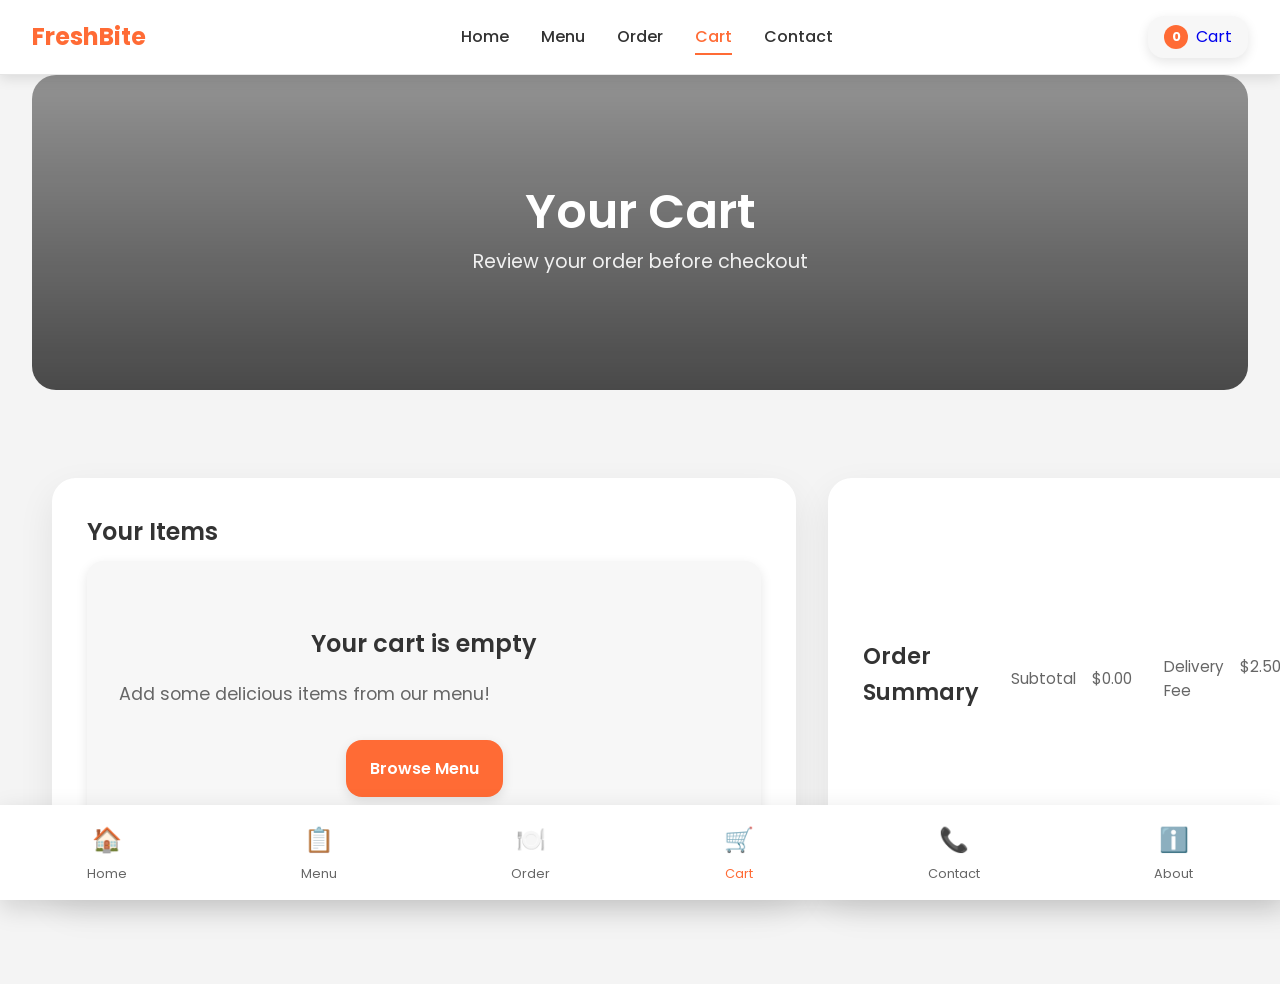
<file: cart.html>
<!DOCTYPE html>
<html lang="en">
<head>
  <meta charset="UTF-8">
  <meta name="viewport" content="width=device-width, initial-scale=1.0">
  <title>FreshBite | Your Cart</title>
  <link rel="preconnect" href="https://fonts.googleapis.com">
  <link rel="preconnect" href="https://fonts.gstatic.com" crossorigin>
  <link href="https://fonts.googleapis.com/css2?family=Poppins:wght@400;500;600;700&display=swap" rel="stylesheet">
  <link rel="stylesheet" href="style.css">
  <style>
    .cart-hero {
      position: relative;
      min-height: 35vh;
      border-radius: 24px;
      overflow: hidden;
      display: flex;
      align-items: center;
      justify-content: center;
      padding: 2rem;
      background: linear-gradient(180deg, rgba(0, 0, 0, 0.4) 0%, rgba(0, 0, 0, 0.7) 100%), url('https://images.unsplash.com/photo-1556909114-f6e7ad7d3136?auto=format&fit=crop&w=1400&q=80') center/cover no-repeat;
      color: white;
      margin-bottom: 3rem;
      text-align: center;
    }

    .cart-hero h1 {
      font-size: clamp(2rem, 5vw, 3rem);
      margin-bottom: 0.5rem;
      line-height: 1.1;
    }

    .cart-hero p {
      font-size: clamp(1rem, 2vw, 1.2rem);
      max-width: 600px;
      margin: 0;
      color: rgba(255, 255, 255, 0.9);
    }

    .cart-layout {
      display: grid;
      gap: 2rem;
      margin-bottom: 3rem;
    }

    @media (min-width: 1024px) {
      .cart-layout {
        grid-template-columns: 1fr 400px;
      }
    }

    .cart-items-section, .cart-summary {
      background: white;
      border-radius: 24px;
      padding: 2.2rem;
      box-shadow: 0 14px 36px rgba(0, 0, 0, 0.08);
    }

    .cart-items {
      display: grid;
      gap: 1.5rem;
    }

    .cart-item {
      display: flex;
      gap: 1.5rem;
      align-items: center;
      padding: 1.5rem;
      border-radius: 16px;
      background: #f9f7f3;
      border: 1px solid rgba(0, 0, 0, 0.06);
      transition: all 0.3s ease;
    }

    .cart-item:hover {
      transform: translateY(-2px);
      box-shadow: 0 8px 24px rgba(0, 0, 0, 0.1);
    }

    .cart-item-image {
      width: 100px;
      height: 100px;
      border-radius: 14px;
      object-fit: cover;
      background: #fff;
      flex-shrink: 0;
    }

    .cart-item-details {
      flex-grow: 1;
    }

    .cart-item-name {
      font-size: 1.2rem;
      font-weight: 700;
      color: var(--text-dark);
      margin-bottom: 0.5rem;
    }

    .cart-item-price {
      font-size: 1rem;
      color: var(--primary);
      font-weight: 600;
      margin-bottom: 1rem;
    }

    .quantity-controls {
      display: flex;
      align-items: center;
      gap: 1rem;
    }

    .quantity-btn {
      width: 40px;
      height: 40px;
      border-radius: 12px;
      border: 2px solid var(--primary);
      background: white;
      color: var(--primary);
      font-size: 1.2rem;
      font-weight: 600;
      cursor: pointer;
      transition: all 0.3s ease;
      display: flex;
      align-items: center;
      justify-content: center;
    }

    .quantity-btn:hover {
      background: var(--primary);
      color: white;
    }

    .quantity-btn:active {
      transform: scale(0.95);
    }

    .quantity-input {
      width: 60px;
      height: 40px;
      text-align: center;
      border: 2px solid rgba(0, 0, 0, 0.1);
      border-radius: 12px;
      font-size: 1rem;
      font-weight: 600;
      color: var(--text-dark);
    }

    .remove-btn {
      padding: 0.5rem 1rem;
      background: rgba(255, 107, 53, 0.1);
      color: var(--primary);
      border: none;
      border-radius: 12px;
      font-weight: 600;
      cursor: pointer;
      transition: all 0.3s ease;
    }

    .remove-btn:hover {
      background: var(--primary);
      color: white;
    }

    .empty-cart {
      text-align: center;
      padding: 4rem 2rem;
      color: var(--muted);
    }

    .empty-cart h3 {
      font-size: 1.5rem;
      margin-bottom: 1rem;
      color: var(--text-dark);
    }

    .empty-cart p {
      font-size: 1.1rem;
      margin-bottom: 2rem;
    }

    .cart-summary h2 {
      font-size: 1.4rem;
      margin-bottom: 1.5rem;
      color: var(--text-dark);
    }

    .summary-line {
      display: flex;
      justify-content: space-between;
      margin-bottom: 1rem;
      color: var(--muted);
      font-size: 0.95rem;
    }

    .summary-line.total {
      padding-top: 1rem;
      border-top: 1px solid rgba(0, 0, 0, 0.08);
      font-weight: 700;
      font-size: 1.3rem;
      color: var(--text-dark);
    }

    .cart-actions {
      display: grid;
      gap: 1rem;
      margin-top: 2rem;
    }

    .btn-secondary {
      padding: 1rem 1.5rem;
      background: white;
      color: var(--primary);
      border: 2px solid var(--primary);
      border-radius: 16px;
      font-weight: 600;
      font-size: 1rem;
      cursor: pointer;
      transition: all 0.3s ease;
      text-decoration: none;
      display: inline-block;
      text-align: center;
    }

    .btn-secondary:hover {
      background: var(--primary);
      color: white;
      transform: translateY(-2px);
    }

    .btn-primary {
      padding: 1rem 1.5rem;
      background: var(--primary);
      color: white;
      border: none;
      border-radius: 16px;
      font-weight: 600;
      font-size: 1rem;
      cursor: pointer;
      transition: all 0.3s ease;
    }

    .btn-primary:hover {
      background: var(--primary-hover);
      transform: translateY(-2px);
      box-shadow: 0 12px 28px rgba(255, 107, 53, 0.3);
    }

    .btn-primary:active, .btn-secondary:active {
      transform: translateY(0);
    }

    .fade-in {
      opacity: 0;
      animation: fadeInUp 0.6s ease forwards;
    }

    @keyframes fadeInUp {
      from { opacity: 0; transform: translateY(20px); }
      to { opacity: 1; transform: translateY(0); }
    }

    .cart-items-section { animation-delay: 0.1s; }
    .cart-summary { animation-delay: 0.2s; }

    @media (max-width: 768px) {
      .cart-hero {
        min-height: 30vh;
        padding: 1.5rem;
      }

      .cart-layout {
        grid-template-columns: 1fr;
      }

      .cart-items-section, .cart-summary {
        padding: 1.5rem;
      }

      .cart-item {
        flex-direction: column;
        text-align: center;
        gap: 1rem;
      }

      .cart-item-image {
        width: 120px;
        height: 120px;
      }

      .quantity-controls {
        justify-content: center;
      }

      .sticky-checkout {
        position: fixed;
        bottom: 80px;
        left: 1rem;
        right: 1rem;
        background: white;
        padding: 1rem;
        border-radius: 16px;
        box-shadow: 0 8px 24px rgba(0, 0, 0, 0.15);
        z-index: 100;
      }

      .cart-actions {
        display: none;
      }
    }
  </style>
</head>
<body>
  <div class="app-container">
    <header class="app-header">
      <a href="index.html" class="brand">FreshBite</a>
      <nav class="top-nav">
        <a href="index.html">Home</a>
        <a href="Menu.html">Menu</a>
        <a href="Order.html">Order</a>
        <a href="cart.html" class="active">Cart</a>
        <a href="contact.html">Contact</a>
      </nav>
      <div class="cart-indicator">
        <span class="cart-count">0</span>
        <a href="cart.html">Cart</a>
      </div>
    </header>

    <main class="app-main">
      <section class="cart-hero fade-in">
        <div>
          <h1>Your Cart</h1>
          <p>Review your order before checkout</p>
        </div>
      </section>

      <section class="cart-layout">
        <div class="cart-items-section fade-in">
          <h2>Your Items</h2>
          <div id="cart-items" class="cart-items">
            <!-- Cart items will be populated here -->
          </div>
        </div>

        <aside class="cart-summary fade-in">
          <h2>Order Summary</h2>
          <div class="summary-line">
            <span>Subtotal</span>
            <span id="subtotal">$0.00</span>
          </div>
          <div class="summary-line">
            <span>Delivery Fee</span>
            <span>$2.50</span>
          </div>
          <div class="summary-line total">
            <span>Total</span>
            <span id="total">$2.50</span>
          </div>

          <div class="cart-actions">
            <a href="Menu.html" class="btn-secondary">Continue Shopping</a>
            <button id="checkout-btn" class="btn-primary">Proceed to Checkout</button>
          </div>
        </aside>
      </section>

      <div class="sticky-checkout" style="display: none;">
        <div class="summary-line total" style="margin: 0; padding: 0; border: none;">
          <span>Total: <strong id="mobile-total">$2.50</strong></span>
        </div>
        <button id="mobile-checkout-btn" class="btn-primary" style="width: 100%; margin-top: 1rem;">Proceed to Checkout</button>
      </div>
    </main>

    <nav class="bottom-nav">
      <a href="index.html"><span>🏠</span>Home</a>
      <a href="Menu.html"><span>📋</span>Menu</a>
      <a href="Order.html"><span>🍽️</span>Order</a>
      <a href="cart.html" class="active"><span>🛒</span>Cart</a>
      <a href="contact.html"><span>📞</span>Contact</a>
      <a href="about.html"><span>ℹ️</span>About</a>
    </nav>
  </div>

  <div id="toast" class="toast"></div>

  <script>
    // Load cart from localStorage or initialize empty
    let cart = JSON.parse(localStorage.getItem('freshbite-cart')) || {};

    function renderCart() {
      const cartItems = document.getElementById('cart-items');
      const items = Object.values(cart);

      if (items.length === 0) {
        cartItems.innerHTML = `
          <div class="empty-cart">
            <h3>Your cart is empty</h3>
            <p>Add some delicious items from our menu!</p>
            <a href="Menu.html" class="btn-primary">Browse Menu</a>
          </div>
        `;
        updateTotals();
        return;
      }

      cartItems.innerHTML = items.map(item => `
        <div class="cart-item" data-id="${item.id}">
          <img src="${item.image}" alt="${item.name}" class="cart-item-image">
          <div class="cart-item-details">
            <div class="cart-item-name">${item.name}</div>
            <div class="cart-item-price">$${item.price.toFixed(2)} each</div>
            <div class="quantity-controls">
              <button class="quantity-btn" onclick="updateQuantity('${item.id}', ${item.qty - 1})">-</button>
              <input type="number" class="quantity-input" value="${item.qty}" min="1" onchange="updateQuantity('${item.id}', this.value)">
              <button class="quantity-btn" onclick="updateQuantity('${item.id}', ${item.qty + 1})">+</button>
            </div>
          </div>
          <button class="remove-btn" onclick="removeItem('${item.id}')">Remove</button>
        </div>
      `).join('');

      updateTotals();
    }

    function updateQuantity(itemId, newQty) {
      newQty = parseInt(newQty);
      if (newQty < 1) {
        removeItem(itemId);
        return;
      }

      if (cart[itemId]) {
        cart[itemId].qty = newQty;
        saveCart();
        renderCart();
        showToast('Quantity updated');
      }
    }

    function removeItem(itemId) {
      delete cart[itemId];
      saveCart();
      renderCart();
      showToast('Item removed from cart');
    }

    function updateTotals() {
      const items = Object.values(cart);
      const subtotal = items.reduce((sum, item) => sum + (item.price * item.qty), 0);
      const total = subtotal + 2.50;

      document.getElementById('subtotal').textContent = '$' + subtotal.toFixed(2);
      document.getElementById('total').textContent = '$' + total.toFixed(2);
      document.getElementById('mobile-total').textContent = '$' + total.toFixed(2);

      // Update cart count
      const totalItems = items.reduce((sum, item) => sum + item.qty, 0);
      document.querySelectorAll('.cart-count').forEach(el => el.textContent = totalItems);

      // Show/hide sticky checkout on mobile
      const stickyCheckout = document.querySelector('.sticky-checkout');
      if (window.innerWidth <= 768 && items.length > 0) {
        stickyCheckout.style.display = 'block';
      } else {
        stickyCheckout.style.display = 'none';
      }
    }

    function saveCart() {
      localStorage.setItem('freshbite-cart', JSON.stringify(cart));
    }

    function showToast(message) {
      const toast = document.getElementById('toast');
      toast.textContent = message;
      toast.classList.add('show');
      setTimeout(() => toast.classList.remove('show'), 2000);
    }

    function checkout() {
      const items = Object.values(cart);
      if (items.length === 0) {
        showToast('Your cart is empty');
        return;
      }

      const subtotal = items.reduce((sum, item) => sum + (item.price * item.qty), 0);
      const total = (subtotal + 2.50).toFixed(2);

      let orderText = 'Hi FreshBite, I want to place an order:\n\nItems:\n';
      items.forEach(item => {
        orderText += '• ' + item.name + ' × ' + item.qty + ' = $' + (item.price * item.qty).toFixed(2) + '\n';
      });
      orderText += '\nSubtotal: $' + subtotal.toFixed(2) + '\nDelivery Fee: $2.50\nTotal: $' + total;

      window.open('https://wa.me/1234567890?text=' + encodeURIComponent(orderText), '_blank');
    }

    // Event listeners
    document.getElementById('checkout-btn').addEventListener('click', checkout);
    document.getElementById('mobile-checkout-btn').addEventListener('click', checkout);

    // Initial render
    renderCart();
    updateTotals();
  </script>
  <script src="script.js"></script>
</body>
</html>
</file>
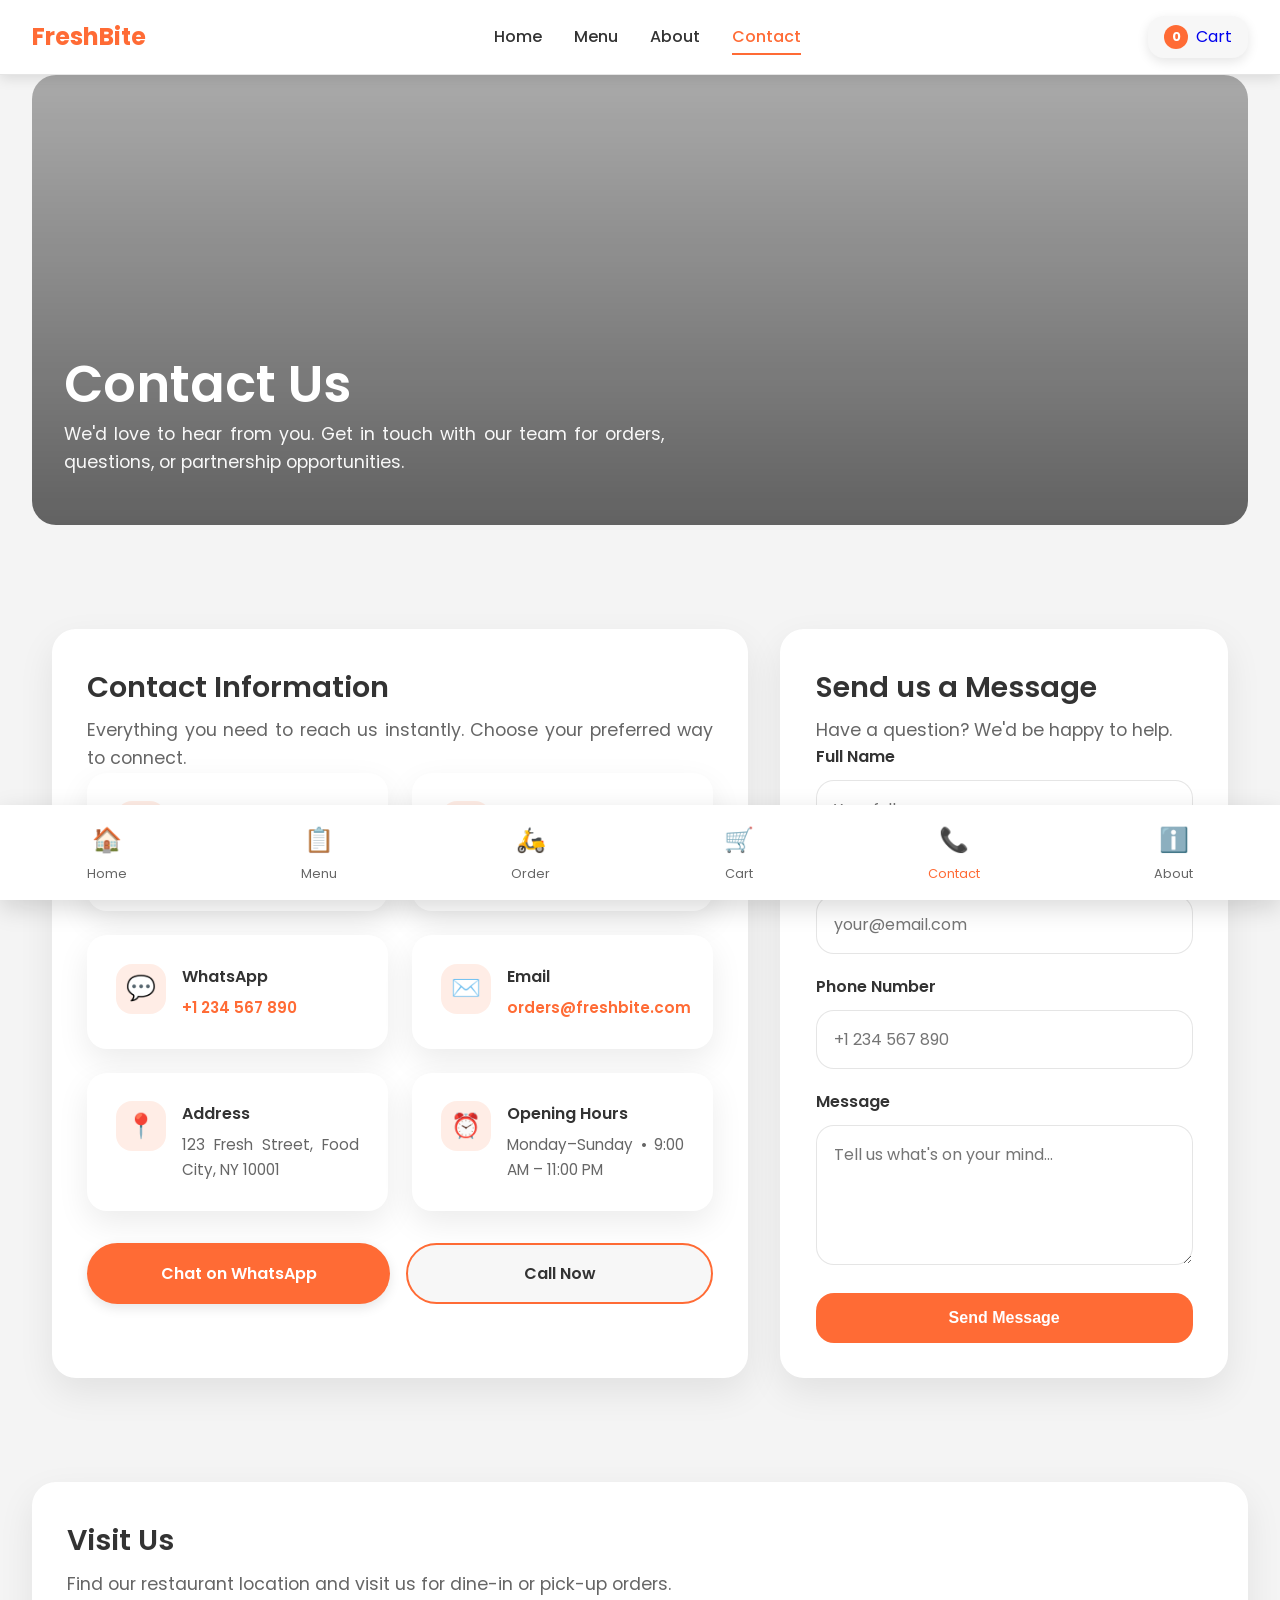
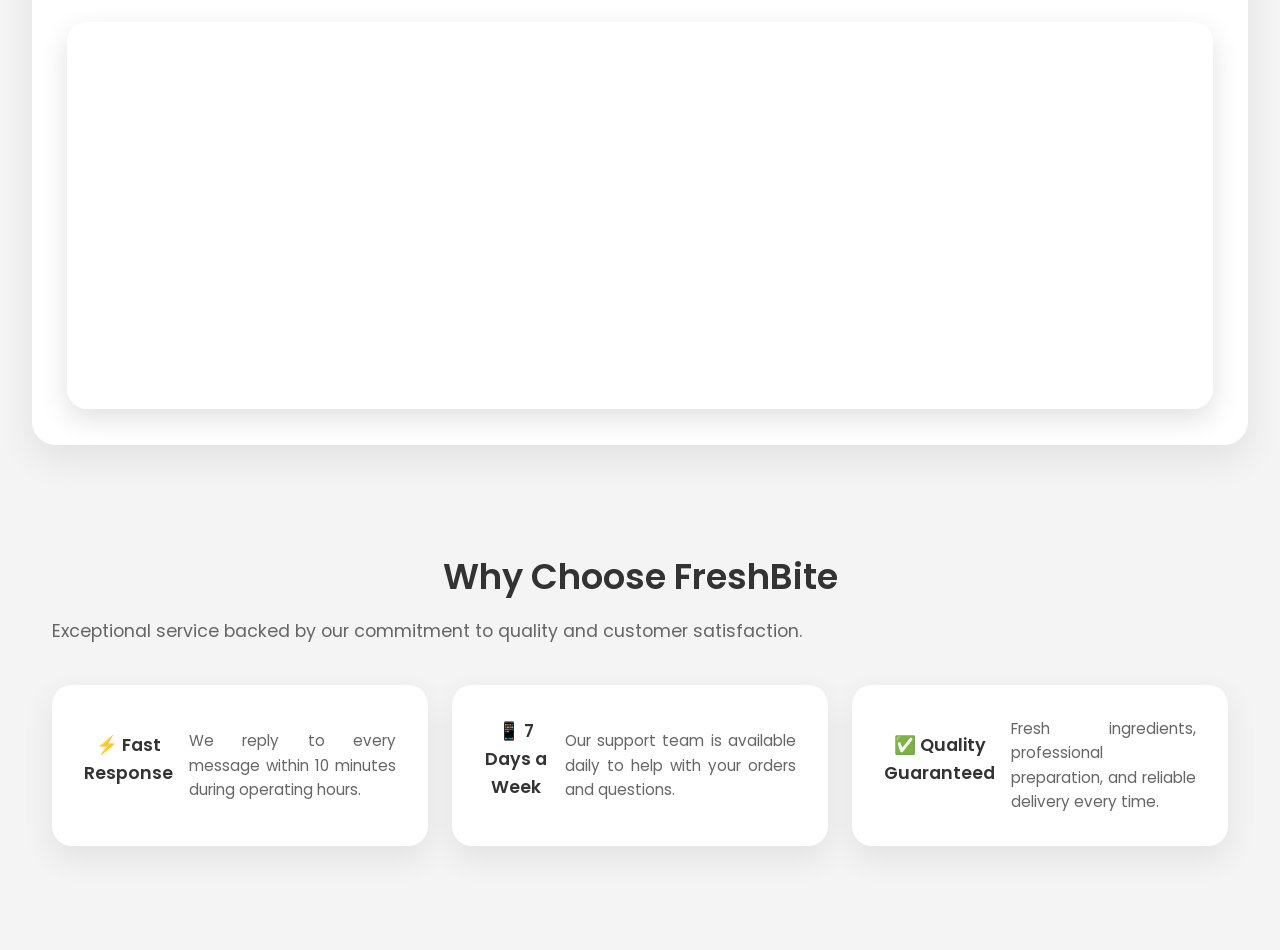
<file: contact.html>
<!DOCTYPE html>
<html lang="en">
<head>
  <meta charset="UTF-8">
  <meta name="viewport" content="width=device-width, initial-scale=1.0">
  <title>FreshBite | Contact Us</title>
  <link rel="preconnect" href="https://fonts.googleapis.com">
  <link rel="preconnect" href="https://fonts.gstatic.com" crossorigin>
  <link href="https://fonts.googleapis.com/css2?family=Poppins:wght@400;500;600;700&display=swap" rel="stylesheet">
  <link rel="stylesheet" href="style.css">
  <style>
    .page-hero {
      position: relative;
      min-height: 50vh;
      border-radius: 24px;
      overflow: hidden;
      display: flex;
      align-items: flex-end;
      padding: 3rem 2rem;
      background: linear-gradient(180deg, rgba(0, 0, 0, 0.3) 0%, rgba(0, 0, 0, 0.6) 100%), 
                  url('https://images.unsplash.com/photo-1504674900247-0877df9cc836?auto=format&fit=crop&w=1400&q=80') center/cover no-repeat;
      color: white;
      margin-bottom: 3rem;
    }

    .page-hero h1 {
      font-size: clamp(2rem, 5vw, 3.2rem);
      margin-bottom: 0.5rem;
      line-height: 1.1;
    }

    .page-hero p {
      font-size: clamp(1rem, 2vw, 1.1rem);
      max-width: 600px;
      color: rgba(255, 255, 255, 0.95);
    }

    .section-header {
      text-align: center;
      margin-bottom: 2.5rem;
    }

    .section-header h2 {
      font-size: 2.2rem;
      margin-bottom: 0.75rem;
      color: var(--text-dark);
    }

    .contact-grid {
      display: grid;
      grid-template-columns: repeat(auto-fit, minmax(260px, 1fr));
      gap: 1.5rem;
      margin-bottom: 2rem;
    }

    .contact-card {
      background: white;
      border-radius: 20px;
      padding: 1.8rem;
      box-shadow: 0 12px 32px rgba(0, 0, 0, 0.08);
      display: flex;
      gap: 1rem;
      align-items: flex-start;
      transition: all 0.3s ease;
    }

    .contact-card:hover {
      transform: translateY(-8px);
      box-shadow: 0 20px 48px rgba(0, 0, 0, 0.12);
    }

    .contact-icon {
      width: 50px;
      height: 50px;
      border-radius: 16px;
      display: flex;
      align-items: center;
      justify-content: center;
      background: rgba(255, 107, 53, 0.12);
      font-size: 1.5rem;
      flex-shrink: 0;
    }

    .contact-card h3 {
      font-size: 1rem;
      margin-bottom: 0.4rem;
      color: var(--text-dark);
    }

    .contact-card p {
      color: var(--muted);
      font-size: 0.95rem;
      margin: 0;
    }

    .contact-card a {
      color: var(--primary);
      text-decoration: none;
      font-weight: 600;
      transition: color 0.3s ease;
    }

    .contact-card a:hover {
      color: var(--primary-hover);
    }

    .contact-layout {
      display: grid;
      gap: 2rem;
      margin-bottom: 3rem;
    }

    @media (min-width: 960px) {
      .contact-layout {
        grid-template-columns: 1.4fr 0.9fr;
      }
    }

    .contact-panel {
      background: white;
      border-radius: 24px;
      padding: 2.2rem;
      box-shadow: 0 14px 36px rgba(0, 0, 0, 0.08);
    }

    .panel-header h2 {
      font-size: 1.8rem;
      margin-bottom: 0.4rem;
      color: var(--text-dark);
    }

    .panel-header p {
      color: var(--muted);
      margin: 0;
    }

    .quick-buttons {
      display: flex;
      gap: 1rem;
      flex-wrap: wrap;
      margin-top: 1.8rem;
    }

    .quick-buttons a {
      flex: 1;
      min-width: 150px;
    }

    .form-group {
      margin-bottom: 1.3rem;
    }

    .form-group label {
      display: block;
      margin-bottom: 0.6rem;
      font-weight: 600;
      color: var(--text-dark);
    }

    .form-group input,
    .form-group textarea {
      width: 100%;
      padding: 1rem 1.1rem;
      border: 1.5px solid rgba(0, 0, 0, 0.1);
      border-radius: 18px;
      font-size: 1rem;
      font-family: inherit;
      transition: all 0.3s ease;
    }

    .form-group input:focus,
    .form-group textarea:focus {
      border-color: var(--primary);
      box-shadow: 0 0 0 4px rgba(255, 107, 53, 0.12);
      outline: none;
    }

    .form-group textarea {
      resize: vertical;
      min-height: 140px;
    }

    .btn-submit {
      width: 100%;
      padding: 1rem 1.5rem;
      background: var(--primary);
      color: white;
      border: none;
      border-radius: 18px;
      font-weight: 600;
      cursor: pointer;
      transition: all 0.3s ease;
      font-size: 1rem;
    }

    .btn-submit:hover {
      background: var(--primary-hover);
      transform: translateY(-2px);
      box-shadow: 0 12px 28px rgba(255, 107, 53, 0.3);
    }

    .btn-submit:active {
      transform: translateY(0);
    }

    .map-section {
      background: white;
      border-radius: 24px;
      padding: 2.2rem;
      box-shadow: 0 14px 36px rgba(0, 0, 0, 0.08);
      margin-bottom: 3rem;
    }

    .map-frame {
      border-radius: 20px;
      overflow: hidden;
      box-shadow: 0 10px 28px rgba(0, 0, 0, 0.12);
      margin-top: 1.5rem;
    }

    .map-frame iframe {
      width: 100%;
      min-height: 380px;
      border: none;
    }

    .trust-grid {
      display: grid;
      grid-template-columns: repeat(auto-fit, minmax(240px, 1fr));
      gap: 1.5rem;
    }

    .trust-card {
      background: white;
      border-radius: 20px;
      padding: 2rem;
      box-shadow: 0 12px 32px rgba(0, 0, 0, 0.08);
      text-align: center;
      transition: all 0.3s ease;
    }

    .trust-card:hover {
      transform: translateY(-6px);
      box-shadow: 0 18px 44px rgba(0, 0, 0, 0.12);
    }

    .trust-card h3 {
      font-size: 1.1rem;
      margin-bottom: 0.8rem;
      color: var(--text-dark);
    }

    .trust-card p {
      color: var(--muted);
      font-size: 0.95rem;
      line-height: 1.6;
    }

    .fade-in {
      opacity: 0;
      animation: fadeInUp 0.6s ease forwards;
    }

    @keyframes fadeInUp {
      from {
        opacity: 0;
        transform: translateY(20px);
      }
      to {
        opacity: 1;
        transform: translateY(0);
      }
    }

    .contact-grid .contact-card:nth-child(1) { animation-delay: 0.1s; }
    .contact-grid .contact-card:nth-child(2) { animation-delay: 0.2s; }
    .contact-grid .contact-card:nth-child(3) { animation-delay: 0.3s; }
    .contact-grid .contact-card:nth-child(4) { animation-delay: 0.4s; }
    .contact-grid .contact-card:nth-child(5) { animation-delay: 0.5s; }
    .contact-grid .contact-card:nth-child(6) { animation-delay: 0.6s; }

    @media (max-width: 768px) {
      .page-hero {
        min-height: 40vh;
        padding: 2rem 1.5rem;
      }

      .contact-layout {
        grid-template-columns: 1fr;
      }

      .quick-buttons {
        flex-direction: column;
      }

      .quick-buttons a {
        width: 100%;
      }

      .map-frame iframe {
        min-height: 300px;
      }

      .section-header h2 {
        font-size: 1.8rem;
      }
    }
  </style>
</head>
<body>
  <div class="app-container">
    <header class="app-header">
      <a href="index.html" class="brand">FreshBite</a>
      <nav class="top-nav">
        <a href="index.html">Home</a>
        <a href="Menu.html">Menu</a>
        <a href="about.html">About</a>
        <a href="contact.html" class="active">Contact</a>
      </nav>
      <div class="cart-indicator">
        <span class="cart-count">0</span>
        <a href="cart.html">Cart</a>
      </div>
    </header>

    <main class="app-main">
      <section class="page-hero fade-in">
        <div>
          <h1>Contact Us</h1>
          <p>We'd love to hear from you. Get in touch with our team for orders, questions, or partnership opportunities.</p>
        </div>
      </section>

      <section class="section contact-layout">
        <div class="contact-panel fade-in">
          <div class="panel-header">
            <h2>Contact Information</h2>
            <p class="subtle">Everything you need to reach us instantly. Choose your preferred way to connect.</p>
          </div>

          <div class="contact-grid">
            <article class="contact-card fade-in">
              <div class="contact-icon">🏢</div>
              <div>
                <h3>Business Name</h3>
                <p>FreshBite Restaurant & Delivery</p>
              </div>
            </article>

            <article class="contact-card fade-in">
              <div class="contact-icon">📞</div>
              <div>
                <h3>Phone</h3>
                <p><a href="tel:+1234567890">+1 234 567 890</a></p>
              </div>
            </article>

            <article class="contact-card fade-in">
              <div class="contact-icon">💬</div>
              <div>
                <h3>WhatsApp</h3>
                <p><a href="https://wa.me/1234567890" target="_blank" rel="noreferrer">+1 234 567 890</a></p>
              </div>
            </article>

            <article class="contact-card fade-in">
              <div class="contact-icon">✉️</div>
              <div>
                <h3>Email</h3>
                <p><a href="mailto:orders@freshbite.com">orders@freshbite.com</a></p>
              </div>
            </article>

            <article class="contact-card fade-in">
              <div class="contact-icon">📍</div>
              <div>
                <h3>Address</h3>
                <p>123 Fresh Street, Food City, NY 10001</p>
              </div>
            </article>

            <article class="contact-card fade-in">
              <div class="contact-icon">⏰</div>
              <div>
                <h3>Opening Hours</h3>
                <p>Monday–Sunday • 9:00 AM – 11:00 PM</p>
              </div>
            </article>
          </div>

          <div class="quick-buttons">
            <a href="https://wa.me/1234567890?text=Hi%20FreshBite%2C%20I%20would%20like%20to%20place%20an%20order" target="_blank" rel="noreferrer" class="btn-primary">Chat on WhatsApp</a>
            <a href="tel:+1234567890" class="btn-secondary">Call Now</a>
          </div>
        </div>

        <div class="contact-panel fade-in">
          <div class="panel-header">
            <h2>Send us a Message</h2>
            <p class="subtle">Have a question? We'd be happy to help.</p>
          </div>

          <form class="contact-form">
            <div class="form-group">
              <label for="contact-name">Full Name</label>
              <input id="contact-name" name="name" type="text" placeholder="Your full name" required>
            </div>

            <div class="form-group">
              <label for="contact-email">Email Address</label>
              <input id="contact-email" name="email" type="email" placeholder="your@email.com" required>
            </div>

            <div class="form-group">
              <label for="contact-phone">Phone Number</label>
              <input id="contact-phone" name="phone" type="tel" placeholder="+1 234 567 890" required>
            </div>

            <div class="form-group">
              <label for="contact-message">Message</label>
              <textarea id="contact-message" name="message" placeholder="Tell us what's on your mind..." required></textarea>
            </div>

            <button type="submit" class="btn-submit">Send Message</button>
          </form>
        </div>
      </section>

      <section class="section map-section fade-in">
        <div class="panel-header">
          <h2>Visit Us</h2>
          <p class="subtle">Find our restaurant location and visit us for dine-in or pick-up orders.</p>
        </div>
        <div class="map-frame">
          <iframe src="https://www.google.com/maps?q=123+Fresh+Street+Food+City&output=embed" title="FreshBite Restaurant Location" loading="lazy" referrerpolicy="no-referrer-when-downgrade"></iframe>
        </div>
      </section>

      <section class="section fade-in">
        <div class="section-header">
          <h2>Why Choose FreshBite</h2>
          <p class="subtle">Exceptional service backed by our commitment to quality and customer satisfaction.</p>
        </div>
        <div class="trust-grid">
          <div class="trust-card fade-in">
            <h3>⚡ Fast Response</h3>
            <p>We reply to every message within 10 minutes during operating hours.</p>
          </div>

          <div class="trust-card fade-in">
            <h3>📱 7 Days a Week</h3>
            <p>Our support team is available daily to help with your orders and questions.</p>
          </div>

          <div class="trust-card fade-in">
            <h3>✅ Quality Guaranteed</h3>
            <p>Fresh ingredients, professional preparation, and reliable delivery every time.</p>
          </div>
        </div>
      </section>
    </main>

    <nav class="bottom-nav">
      <a href="index.html"><span>🏠</span>Home</a>
      <a href="Menu.html"><span>📋</span>Menu</a>
      <a href="Order.html"><span>🛵</span>Order</a>
      <a href="cart.html"><span>🛒</span>Cart</a>
      <a href="contact.html" class="active"><span>📞</span>Contact</a>
      <a href="about.html"><span>ℹ️</span>About</a>
    </nav>
  </div>

  <div id="toast" class="toast"></div>

  <script src="script.js"></script>
</body>
</html>
</file>
<file: style.css>
:root {
  --primary: #ff6b35;
  --primary-hover: #e55a2b;
  --secondary: #f7f7f7;
  --accent: #ff9d2f;
  --bg-light: #f4f4f4;
  --bg-dark: #1a1a1a;
  --text-light: #ffffff;
  --text-dark: #333333;
  --muted: #666666;
  --shadow-light: 0 4px 12px rgba(0, 0, 0, 0.1);
  --shadow-medium: 0 8px 24px rgba(0, 0, 0, 0.15);
  --shadow-heavy: 0 16px 48px rgba(0, 0, 0, 0.2);
  --border-radius: 16px;
  --transition: all 0.3s ease;
}

* {
  box-sizing: border-box;
  margin: 0;
  padding: 0;
}

html {
  scroll-behavior: smooth;
  font-family: 'Poppins', -apple-system, BlinkMacSystemFont, 'Segoe UI', Roboto, sans-serif;
}

body {
  background: var(--bg-light);
  color: var(--text-dark);
  line-height: 1.6;
  font-size: 16px;
  overflow-x: hidden;
}

.app-shell {
  max-width: 1200px;
  margin: 0 auto;
  min-height: 100vh;
  position: relative;
  padding-bottom: 100px;
}

.app-header {
  position: sticky;
  top: 0;
  z-index: 100;
  background: rgba(255, 255, 255, 0.95);
  backdrop-filter: blur(10px);
  border-bottom: 1px solid rgba(0, 0, 0, 0.1);
  padding: 1rem 2rem;
  display: flex;
  justify-content: space-between;
  align-items: center;
  box-shadow: var(--shadow-light);
  transition: var(--transition);
}

.app-header.scrolled {
  box-shadow: var(--shadow-medium);
}

.brand {
  font-size: 1.5rem;
  font-weight: 700;
  color: var(--primary);
  text-decoration: none;
}

.top-nav {
  display: flex;
  gap: 2rem;
}

.top-nav a {
  text-decoration: none;
  color: var(--text-dark);
  font-weight: 500;
  transition: var(--transition);
  position: relative;
}

.top-nav a:hover,
.top-nav a.active {
  color: var(--primary);
}

.top-nav a::after {
  content: '';
  position: absolute;
  bottom: -5px;
  left: 0;
  width: 0;
  height: 2px;
  background: var(--primary);
  transition: width 0.3s ease;
}

.top-nav a:hover::after,
.top-nav a.active::after {
  width: 100%;
}

.cart-indicator {
  display: flex;
  align-items: center;
  gap: 0.5rem;
  background: var(--secondary);
  padding: 0.5rem 1rem;
  border-radius: var(--border-radius);
  box-shadow: var(--shadow-light);
}

.cart-count {
  background: var(--primary);
  color: var(--text-light);
  border-radius: 50%;
  width: 24px;
  height: 24px;
  display: flex;
  align-items: center;
  justify-content: center;
  font-size: 0.8rem;
  font-weight: 700;
}

.app-main {
  padding: 0 2rem;
}

.section {
  margin: 4rem 0;
}

.section-header {
  text-align: center;
  margin-bottom: 2rem;
}

.section-header h2 {
  font-size: 2.5rem;
  margin-bottom: 0.5rem;
  color: var(--text-dark);
}

.landing-writeup .writeup-grid {
  display: grid;
  grid-template-columns: repeat(auto-fit, minmax(250px, 1fr));
  gap: 1.5rem;
  margin-top: 1.5rem;
}

.landing-writeup .writeup-card {
  background: var(--text-light);
  border-radius: var(--border-radius);
  padding: 2rem;
  box-shadow: var(--shadow-light);
}

.landing-writeup .writeup-card h3 {
  font-size: 1.25rem;
  margin-bottom: 0.75rem;
  color: var(--primary);
}

.landing-writeup .writeup-card p {
  color: var(--muted);
  line-height: 1.8;
}

.subtle {
  color: var(--muted);
  font-size: 1.1rem;
}

.hero-card {
  display: grid;
  grid-template-columns: 1fr 1fr;
  gap: 2rem;
  align-items: center;
  background: linear-gradient(135deg, var(--bg-light) 0%, var(--secondary) 100%);
  padding: 4rem 2rem;
  border-radius: var(--border-radius);
  box-shadow: var(--shadow-medium);
  margin-top: 2rem;
  overflow: hidden;
  position: relative;
}

.hero-card::before {
  content: '';
  position: absolute;
  top: 0;
  left: 0;
  right: 0;
  bottom: 0;
  background: url('https://images.unsplash.com/photo-1513104890138-7c749659a591?auto=format&fit=crop&w=900&q=80') center/cover;
  opacity: 0.1;
  z-index: 1;
}

.hero-copy {
  position: relative;
  z-index: 2;
}

.hero-badge {
  display: inline-block;
  background: var(--primary);
  color: var(--text-light);
  padding: 0.5rem 1rem;
  border-radius: 50px;
  font-size: 0.9rem;
  margin-bottom: 1rem;
}

.hero-card h1 {
  font-size: 3rem;
  margin-bottom: 1rem;
  color: var(--text-dark);
  line-height: 1.2;
}

.hero-card p {
  font-size: 1.2rem;
  margin-bottom: 2rem;
  color: var(--muted);
}

.hero-actions {
  display: flex;
  gap: 1rem;
  flex-wrap: wrap;
}

.btn-primary,
.btn-secondary {
  display: inline-flex;
  align-items: center;
  justify-content: center;
  padding: 1rem 2rem;
  border-radius: 50px;
  text-decoration: none;
  font-weight: 600;
  font-size: 1rem;
  transition: var(--transition);
  cursor: pointer;
  border: none;
  outline: none;
}

.btn-primary {
  background: var(--primary);
  color: var(--text-light);
  box-shadow: var(--shadow-light);
}

.btn-primary:hover {
  background: var(--primary-hover);
  transform: translateY(-2px);
  box-shadow: var(--shadow-medium);
}

.btn-primary:active {
  transform: translateY(0);
}

.btn-secondary {
  background: var(--secondary);
  color: var(--text-dark);
  border: 2px solid var(--primary);
}

.btn-secondary:hover {
  background: var(--primary);
  color: var(--text-light);
  transform: translateY(-2px);
}

.btn-secondary:active {
  transform: translateY(0);
}

.hero-media {
  position: relative;
  z-index: 2;
  border-radius: var(--border-radius);
  overflow: hidden;
  box-shadow: var(--shadow-heavy);
}

.hero-media img {
  width: 100%;
  height: 400px;
  object-fit: cover;
  transition: transform 0.5s ease;
}

.hero-media:hover img {
  transform: scale(1.05);
}

.card-grid {
  display: grid;
  grid-template-columns: repeat(auto-fit, minmax(300px, 1fr));
  gap: 2rem;
}

.card {
  background: var(--text-light);
  border-radius: var(--border-radius);
  box-shadow: var(--shadow-light);
  overflow: hidden;
  transition: var(--transition);
  cursor: pointer;
}

.card:hover {
  transform: translateY(-10px);
  box-shadow: var(--shadow-heavy);
}

.card-image {
  height: 200px;
  overflow: hidden;
}

.card-image img {
  width: 100%;
  height: 100%;
  object-fit: cover;
  transition: transform 0.5s ease;
}

.card:hover .card-image img {
  transform: scale(1.1);
}

.card-body {
  padding: 1.5rem;
}

.card-title {
  font-size: 1.5rem;
  margin-bottom: 0.5rem;
  color: var(--text-dark);
}

.card-text {
  color: var(--muted);
  margin-bottom: 1rem;
}

.card-meta {
  display: flex;
  justify-content: space-between;
  align-items: center;
}

.price {
  font-size: 1.2rem;
  font-weight: 700;
  color: var(--primary);
}

.card-actions {
  display: flex;
  gap: 0.5rem;
}

.categories {
  display: flex;
  justify-content: center;
  gap: 1rem;
  margin-bottom: 2rem;
  flex-wrap: wrap;
}

.category-pill {
  background: var(--secondary);
  color: var(--text-dark);
  padding: 0.5rem 1rem;
  border-radius: 50px;
  cursor: pointer;
  transition: var(--transition);
  border: 2px solid transparent;
}

.category-pill:hover,
.category-pill.active {
  background: var(--primary);
  color: var(--text-light);
  border-color: var(--primary);
}

.bottom-nav {
  position: fixed;
  bottom: 0;
  left: 0;
  right: 0;
  background: var(--text-light);
  box-shadow: var(--shadow-medium);
  display: flex;
  justify-content: space-around;
  padding: 1rem 0;
  z-index: 100;
}

.bottom-nav a {
  display: flex;
  flex-direction: column;
  align-items: center;
  text-decoration: none;
  color: var(--muted);
  font-size: 0.8rem;
  transition: var(--transition);
}

.bottom-nav a:hover,
.bottom-nav a.active {
  color: var(--primary);
}

.bottom-nav span {
  font-size: 1.5rem;
  margin-bottom: 0.25rem;
}

.empty-state {
  text-align: center;
  padding: 3rem;
  background: var(--secondary);
  border-radius: var(--border-radius);
  box-shadow: var(--shadow-light);
}

.empty-state h3 {
  font-size: 2rem;
  margin-bottom: 1rem;
  color: var(--text-dark);
}

.empty-state p {
  color: var(--muted);
}

.summary-card {
  background: var(--text-light);
  padding: 2rem;
  border-radius: var(--border-radius);
  box-shadow: var(--shadow-light);
  margin-top: 2rem;
}

.summary-line {
  display: flex;
  justify-content: space-between;
  margin-bottom: 0.5rem;
  font-size: 1.1rem;
}

.summary-total {
  border-top: 1px solid var(--bg-light);
  padding-top: 1rem;
  font-size: 1.3rem;
  font-weight: 700;
  color: var(--primary);
}

.order-panel {
  display: grid;
  gap: 1rem;
}

.order-item {
  display: flex;
  gap: 1rem;
  background: var(--text-light);
  padding: 1rem;
  border-radius: var(--border-radius);
  box-shadow: var(--shadow-light);
}

.order-item img {
  width: 80px;
  height: 80px;
  object-fit: cover;
  border-radius: 8px;
}

.order-details h3 {
  margin-bottom: 0.5rem;
  font-size: 1.2rem;
}

.order-details p {
  color: var(--muted);
  margin-bottom: 1rem;
}

.order-actions {
  display: flex;
  gap: 0.5rem;
  align-items: center;
}

.form-group {
  margin-bottom: 1.5rem;
}

.form-group label {
  display: block;
  margin-bottom: 0.5rem;
  font-weight: 600;
  color: var(--text-dark);
}

.form-group input,
.form-group textarea {
  width: 100%;
  padding: 1rem;
  border: 2px solid var(--bg-light);
  border-radius: 8px;
  font-size: 1rem;
  transition: var(--transition);
}

.form-group input:focus,
.form-group textarea:focus {
  border-color: var(--primary);
  outline: none;
}

.toast {
  position: fixed;
  bottom: 100px;
  right: 2rem;
  background: var(--primary);
  color: var(--text-light);
  padding: 1rem 1.5rem;
  border-radius: var(--border-radius);
  box-shadow: var(--shadow-medium);
  opacity: 0;
  transform: translateY(20px);
  transition: var(--transition);
  z-index: 1000;
}

.toast.show {
  opacity: 1;
  transform: translateY(0);
}

/* Animations */
@keyframes fadeInUp {
  from {
    opacity: 0;
    transform: translateY(30px);
  }
  to {
    opacity: 1;
    transform: translateY(0);
  }
}

@keyframes heroGlow {
  from {
    text-shadow: 0 2px 4px rgba(0, 0, 0, 0.5), 0 0 10px rgba(255, 107, 53, 0.3);
  }
  to {
    text-shadow: 0 2px 4px rgba(0, 0, 0, 0.5), 0 0 20px rgba(255, 107, 53, 0.6), 0 0 30px rgba(255, 107, 53, 0.4);
  }
}

.fade-in {
  animation: fadeInUp 0.6s ease-out;
}

.slide-up {
  animation: fadeInUp 0.8s ease-out;
}

/* Responsive */
@media (max-width: 768px) {
  .app-header {
    padding: 1rem;
  }

  .top-nav {
    display: none;
  }

  .hero-card {
    grid-template-columns: 1fr;
    text-align: center;
    padding: 2rem 1rem;
  }

  .hero-card h1 {
    font-size: 2rem;
  }

  .card-grid {
    grid-template-columns: 1fr;
  }

  .bottom-nav {
    padding: 1rem 0;
  }

  .section {
    margin: 2rem 0;
  }

  .section-header h2 {
    font-size: 2rem;
  }
}

@media (max-width: 480px) {
  .app-shell {
    padding-bottom: 120px;
  }

  .hero-card h1 {
    font-size: 1.8rem;
  }

  .btn-primary,
  .btn-secondary {
    padding: 0.8rem 1.5rem;
    font-size: 0.9rem;
  }

  .card-body {
    padding: 1rem;
  }
}

/* About Page Specific Styles */
.about-hero {
  position: relative;
  height: 60vh;
  background: url('https://images.unsplash.com/photo-1517248135467-4c7edcad34c4?auto=format&fit=crop&w=1200&q=80') center/cover;
  display: flex;
  align-items: center;
  justify-content: center;
  text-align: center;
  color: var(--text-light);
  margin-top: 2rem;
  border-radius: var(--border-radius);
  overflow: hidden;
}

.hero-overlay {
  position: absolute;
  top: 0;
  left: 0;
  right: 0;
  bottom: 0;
  background: linear-gradient(135deg, rgba(0, 0, 0, 0.6) 0%, rgba(0, 0, 0, 0.4) 100%);
  z-index: 1;
}

.hero-content {
  position: relative;
  z-index: 2;
  max-width: 600px;
  padding: 2rem;
}

.about-hero h1 {
  font-size: 4rem;
  margin-bottom: 1rem;
  font-weight: 700;
  text-shadow: 0 2px 4px rgba(0, 0, 0, 0.5);
}

.hero-subtitle {
  font-size: 1.3rem;
  margin-bottom: 0;
  opacity: 0.9;
  font-weight: 400;
}

.story-grid {
  display: grid;
  grid-template-columns: 1fr 1fr;
  gap: 4rem;
  align-items: center;
}

.story-content h2 {
  font-size: 2.5rem;
  margin-bottom: 1.5rem;
  color: var(--text-dark);
}

.story-content p {
  font-size: 1.1rem;
  line-height: 1.7;
  margin-bottom: 1.5rem;
  color: var(--muted);
}

.story-image img {
  width: 100%;
  height: 400px;
  object-fit: cover;
  border-radius: var(--border-radius);
  box-shadow: var(--shadow-heavy);
}

.features-grid {
  display: grid;
  grid-template-columns: repeat(auto-fit, minmax(250px, 1fr));
  gap: 2rem;
}

.feature-card {
  background: var(--text-light);
  padding: 2rem;
  border-radius: var(--border-radius);
  box-shadow: var(--shadow-light);
  text-align: center;
  transition: var(--transition);
}

.feature-card:hover {
  transform: translateY(-5px);
  box-shadow: var(--shadow-medium);
}

.feature-icon {
  font-size: 3rem;
  margin-bottom: 1rem;
}

.feature-card h3 {
  font-size: 1.3rem;
  margin-bottom: 1rem;
  color: var(--text-dark);
}

.feature-card p {
  color: var(--muted);
  line-height: 1.6;
}

.kitchen-section {
  background: var(--bg-light);
  border-radius: var(--border-radius);
  padding: 4rem 2rem;
  margin: 4rem 0;
}

.kitchen-grid {
  display: grid;
  grid-template-columns: 1fr 1fr;
  gap: 4rem;
  align-items: center;
}

.kitchen-image img {
  width: 100%;
  height: 400px;
  object-fit: cover;
  border-radius: var(--border-radius);
  box-shadow: var(--shadow-heavy);
}

.kitchen-content h2 {
  font-size: 2.5rem;
  margin-bottom: 1.5rem;
  color: var(--text-dark);
}

.kitchen-content p {
  font-size: 1.1rem;
  line-height: 1.7;
  margin-bottom: 1.5rem;
  color: var(--muted);
}

.trust-section {
  background: linear-gradient(135deg, var(--primary) 0%, var(--accent) 100%);
  color: var(--text-light);
  border-radius: var(--border-radius);
  padding: 4rem 2rem;
  text-align: center;
}

.trust-section .section-header h2 {
  color: var(--text-light);
}

.trust-section .subtle {
  color: rgba(255, 255, 255, 0.8);
}

.stats-grid {
  display: grid;
  grid-template-columns: repeat(auto-fit, minmax(200px, 1fr));
  gap: 2rem;
  margin-top: 3rem;
}

.stat-item {
  background: rgba(255, 255, 255, 0.1);
  padding: 2rem;
  border-radius: var(--border-radius);
  backdrop-filter: blur(10px);
  border: 1px solid rgba(255, 255, 255, 0.2);
}

.stat-number {
  font-size: 3rem;
  font-weight: 700;
  margin-bottom: 0.5rem;
  color: var(--text-light);
}

.stat-label {
  font-size: 1.1rem;
  color: rgba(255, 255, 255, 0.9);
  font-weight: 500;
}

.cta-section {
  background: var(--text-light);
  border-radius: var(--border-radius);
  padding: 4rem 2rem;
  text-align: center;
  box-shadow: var(--shadow-medium);
}

.cta-content h2 {
  font-size: 2.5rem;
  margin-bottom: 1rem;
  color: var(--text-dark);
}

.cta-content p {
  font-size: 1.2rem;
  margin-bottom: 2rem;
  color: var(--muted);
}

.cta-buttons {
  display: flex;
  gap: 1rem;
  justify-content: center;
  flex-wrap: wrap;
}

/* Mobile adjustments for new sections */
@media (max-width: 768px) {
  .about-hero {
    height: 50vh;
  }

  .about-hero h1 {
    font-size: 2.5rem;
  }

  .hero-subtitle {
    font-size: 1.1rem;
  }

  .story-grid,
  .kitchen-grid {
    grid-template-columns: 1fr;
    gap: 2rem;
  }

  .story-content h2,
  .kitchen-content h2 {
    font-size: 2rem;
  }

  .features-grid {
    grid-template-columns: 1fr;
  }

  .trust-section {
    padding: 2rem 1rem;
  }

  .stats-grid {
    grid-template-columns: repeat(2, 1fr);
    gap: 1rem;
  }

  .stat-number {
    font-size: 2rem;
  }

  .cta-section {
    padding: 2rem 1rem;
  }

  .cta-content h2 {
    font-size: 2rem;
  }

  .cta-buttons {
    flex-direction: column;
    align-items: center;
  }
}

@media (max-width: 480px) {
  .stats-grid {
    grid-template-columns: 1fr;
  }

  .about-hero h1 {
    font-size: 2rem;
  }
}

/* Menu Page Specific Styles */
.menu-hero {
  position: relative;
  height: 45vh;
  background: url('ideo/food.mp4/video:food.mp.4.MP4') center/cover;
  display: flex;
  align-items: center;
  justify-content: center;
  text-align: center;
  color: var(--text-light);
  margin-top: 2rem;
  border-radius: var(--border-radius);
  overflow: hidden;
}

.menu-hero .hero-overlay {
  position: absolute;
  top: 0;
  left: 0;
  right: 0;
  bottom: 0;
  background: linear-gradient(135deg, rgba(0, 0, 0, 0.5) 0%, rgba(0, 0, 0, 0.3) 100%);
  z-index: 1;
}

.menu-hero .hero-content {
  position: relative;
  z-index: 2;
  max-width: 600px;
  padding: 2rem;
}

.menu-hero h1 {
  font-size: 3.5rem;
  margin-bottom: 1rem;
  font-weight: 700;
  text-shadow: 0 2px 4px rgba(0, 0, 0, 0.5);
}

.menu-hero .hero-subtitle {
  font-size: 1.2rem;
  margin-bottom: 0;
  opacity: 0.9;
  font-weight: 400;
}

.category-nav {
  position: sticky;
  top: 80px;
  z-index: 50;
  background: var(--text-light);
  padding: 1rem 2rem;
  box-shadow: var(--shadow-light);
  border-radius: 0 0 var(--border-radius) var(--border-radius);
  margin-bottom: 2rem;
}

.category-scroll {
  display: flex;
  gap: 1rem;
  overflow-x: auto;
  scrollbar-width: none;
  -ms-overflow-style: none;
}

.category-scroll::-webkit-scrollbar {
  display: none;
}

.category-pill {
  white-space: nowrap;
  flex-shrink: 0;
}

.menu-cta {
  background: linear-gradient(135deg, var(--primary) 0%, var(--accent) 100%);
  color: var(--text-light);
  border-radius: var(--border-radius);
  padding: 4rem 2rem;
  text-align: center;
}

.menu-cta h2 {
  color: var(--text-light);
  margin-bottom: 1rem;
}

.menu-cta p {
  color: rgba(255, 255, 255, 0.9);
  margin-bottom: 2rem;
}

.menu-cta .cta-buttons {
  display: flex;
  gap: 1rem;
  justify-content: center;
  flex-wrap: wrap;
}

/* Mobile adjustments for menu page */
@media (max-width: 768px) {
  .menu-hero {
    height: 40vh;
  }

  .menu-hero h1 {
    font-size: 2.5rem;
  }

  .menu-hero .hero-subtitle {
    font-size: 1rem;
  }

  .category-nav {
    top: 70px;
    padding: 1rem;
  }

  .menu-cta {
    padding: 2rem 1rem;
  }

  .menu-cta h2 {
    font-size: 2rem;
  }
}

@media (max-width: 480px) {
  .menu-hero h1 {
    font-size: 2rem;
  }

  .category-nav {
    top: 60px;
  }
}

/* Home Page Specific Styles */
.home-hero {
  position: relative;
  height: 90vh;
  background: url('video/food.mp4/video:food.mp4') center/cover;
  display: flex;
  align-items: center;
  justify-content: center;
  text-align: center;
  color: var(--text-light);
  margin-top: 2rem;
  border-radius: var(--border-radius);
  overflow: hidden;
}

.home-hero .hero-overlay {
  position: absolute;
  top: 0;
  left: 0;
  right: 0;
  bottom: 0;
  background: linear-gradient(135deg, rgba(0, 0, 0, 0.6) 0%, rgba(0, 0, 0, 0.4) 100%);
  z-index: 1;
}

.home-hero .hero-content {
  position: relative;
  z-index: 2;
  max-width: 800px;
  padding: 2rem;
}

.hero-title {
  font-size: 4rem;
  margin-bottom: 1rem;
  font-weight: 900;
  text-shadow: 0 2px 4px rgba(0, 0, 0, 0.5);
  opacity: 0;
  transform: translateY(30px);
  transition: opacity 0.8s ease, transform 0.8s ease;
  animation: heroGlow 2s ease-in-out infinite alternate;
}

.hero-subtitle {
  font-size: 1.4rem;
  margin-bottom: 2rem;
  opacity: 0.9;
  font-weight: 400;
  opacity: 0;
  transform: translateY(30px);
  transition: opacity 0.8s ease 0.2s, transform 0.8s ease 0.2s;
}

.hero-btn {
  opacity: 0;
  transform: translateY(30px);
  transition: opacity 0.8s ease, transform 0.8s ease;
}

.fade-in-up {
  opacity: 1 !important;
  transform: translateY(0) !important;
}

.categories-grid {
  display: grid;
  grid-template-columns: repeat(auto-fit, minmax(250px, 1fr));
  gap: 2rem;
}

.category-card {
  background: var(--text-light);
  border-radius: var(--border-radius);
  box-shadow: var(--shadow-light);
  padding: 2rem;
  text-align: center;
  text-decoration: none;
  color: var(--text-dark);
  transition: var(--transition);
}

.category-card:hover {
  transform: translateY(-5px);
  box-shadow: var(--shadow-medium);
}

.category-icon {
  font-size: 3rem;
  margin-bottom: 1rem;
}

.category-card h3 {
  font-size: 1.3rem;
  margin-bottom: 0.5rem;
  color: var(--text-dark);
}

.category-card p {
  color: var(--muted);
  font-size: 0.9rem;
}

.gallery-grid {
  display: grid;
  grid-template-columns: repeat(auto-fit, minmax(200px, 1fr));
  gap: 1rem;
}

.gallery-item {
  overflow: hidden;
  border-radius: var(--border-radius);
  box-shadow: var(--shadow-light);
  transition: var(--transition);
}

.gallery-item:hover {
  transform: scale(1.05);
  box-shadow: var(--shadow-medium);
}

.gallery-item img {
  width: 100%;
  height: 200px;
  object-fit: cover;
  transition: transform 0.5s ease;
}

.gallery-item:hover img {
  transform: scale(1.1);
}

.gallery-cta {
  text-align: center;
  margin-top: 2rem;
}

.order-cta {
  background: linear-gradient(135deg, var(--primary) 0%, var(--accent) 100%);
  color: var(--text-light);
  border-radius: var(--border-radius);
  padding: 4rem 2rem;
  text-align: center;
}

.order-cta h2 {
  color: var(--text-light);
  margin-bottom: 1rem;
}

.order-cta p {
  color: rgba(255, 255, 255, 0.9);
  margin-bottom: 2rem;
}

.order-cta .cta-buttons {
  display: flex;
  gap: 1rem;
  justify-content: center;
  flex-wrap: wrap;
}

/* Mobile adjustments for home page */
@media (max-width: 768px) {
  .home-hero {
    height: 70vh;
  }

  .hero-title {
    font-size: 2.5rem;
  }

  .hero-subtitle {
    font-size: 1.1rem;
  }

  .landing-writeup .writeup-grid {
    grid-template-columns: 1fr;
  }

  .categories-grid {
    grid-template-columns: 1fr;
  }

  .gallery-grid {
    grid-template-columns: repeat(2, 1fr);
  }

  .order-cta {
    padding: 2rem 1rem;
  }

  .order-cta h2 {
    font-size: 2rem;
  }
}

@media (max-width: 480px) {
  .home-hero {
    height: 60vh;
  }

  .hero-title {
    font-size: 2rem;
  }

  .gallery-grid {
    grid-template-columns: 1fr;
  }
}

/* Cart Page Specific Styles */
.cart-section {
  padding-bottom: 120px; /* Space for sticky summary */
}

.cart-items {
  display: flex;
  flex-direction: column;
  gap: 1rem;
}

.cart-item {
  display: flex;
  align-items: center;
  background: var(--text-light);
  border-radius: var(--border-radius);
  box-shadow: var(--shadow-light);
  padding: 1rem;
  gap: 1rem;
  transition: var(--transition);
}

.cart-item:hover {
  box-shadow: var(--shadow-medium);
}

.cart-item-image {
  width: 80px;
  height: 80px;
  border-radius: 8px;
  overflow: hidden;
  flex-shrink: 0;
}

.cart-item-image img {
  width: 100%;
  height: 100%;
  object-fit: cover;
}

.cart-item-details {
  flex: 1;
}

.cart-item-title {
  font-size: 1.2rem;
  font-weight: 600;
  margin-bottom: 0.25rem;
  color: var(--text-dark);
}

.cart-item-description {
  color: var(--muted);
  font-size: 0.9rem;
  margin-bottom: 0.5rem;
}

.cart-item-price {
  font-weight: 700;
  color: var(--primary);
}

.cart-item-controls {
  display: flex;
  flex-direction: column;
  align-items: flex-end;
  gap: 0.5rem;
}

.quantity-controls {
  display: flex;
  align-items: center;
  gap: 0.5rem;
}

.quantity-btn {
  width: 32px;
  height: 32px;
  border: none;
  background: var(--secondary);
  border-radius: 50%;
  display: flex;
  align-items: center;
  justify-content: center;
  cursor: pointer;
  transition: var(--transition);
  font-weight: 600;
}

.quantity-btn:hover {
  background: var(--primary);
  color: var(--text-light);
}

.quantity {
  font-weight: 600;
  min-width: 24px;
  text-align: center;
}

.remove-btn {
  background: none;
  border: none;
  color: #e74c3c;
  cursor: pointer;
  font-size: 0.9rem;
  text-decoration: underline;
  transition: var(--transition);
}

.remove-btn:hover {
  color: #c0392b;
}

.empty-cart {
  text-align: center;
  padding: 3rem;
  background: var(--secondary);
  border-radius: var(--border-radius);
  box-shadow: var(--shadow-light);
}

.empty-cart-icon {
  font-size: 4rem;
  margin-bottom: 1rem;
}

.empty-cart h3 {
  font-size: 1.5rem;
  margin-bottom: 1rem;
  color: var(--text-dark);
}

.empty-cart p {
  color: var(--muted);
  margin-bottom: 2rem;
}

.cart-summary-sticky {
  position: fixed;
  bottom: 0;
  left: 0;
  right: 0;
  background: var(--text-light);
  box-shadow: var(--shadow-heavy);
  padding: 1rem 2rem;
  z-index: 100;
  border-top: 1px solid var(--bg-light);
}

.cart-summary {
  max-width: 1200px;
  margin: 0 auto;
  display: flex;
  justify-content: space-between;
  align-items: center;
  gap: 2rem;
}

.summary-details {
  flex: 1;
}

.summary-line {
  display: flex;
  justify-content: space-between;
  margin-bottom: 0.5rem;
  font-size: 1rem;
}

.total-line {
  border-top: 1px solid var(--bg-light);
  padding-top: 0.5rem;
  font-weight: 700;
  font-size: 1.1rem;
  color: var(--primary);
}

.checkout-actions {
  display: flex;
  gap: 1rem;
  align-items: center;
}

.checkout-btn {
  padding: 0.8rem 1.5rem;
  font-size: 1rem;
}

.checkout-grid {
  display: grid;
  grid-template-columns: 1.1fr 0.9fr;
  gap: 2rem;
}

.checkout-panel {
  display: flex;
  flex-direction: column;
  gap: 1.5rem;
}

.checkout-card {
  background: var(--text-light);
  border-radius: var(--border-radius);
  box-shadow: var(--shadow-light);
  padding: 1.75rem;
}

.checkout-summary-head,
.form-header {
  display: flex;
  justify-content: space-between;
  align-items: flex-start;
  gap: 1rem;
  margin-bottom: 1rem;
}

.checkout-summary-head h3,
.form-header h3 {
  font-size: 1.25rem;
  margin-bottom: 0.25rem;
}

.checkout-badges {
  display: flex;
  gap: 0.75rem;
  flex-wrap: wrap;
}

.checkout-summary-list,
.summary-card {
  display: grid;
  gap: 1rem;
}

.order-summary-item {
  display: flex;
  justify-content: space-between;
  align-items: center;
  gap: 1rem;
  padding: 1rem;
  border-radius: 16px;
  background: var(--bg-light);
}

.order-summary-item-info {
  display: flex;
  align-items: center;
  gap: 1rem;
}

.order-summary-item-image {
  width: 60px;
  height: 60px;
  border-radius: 16px;
  overflow: hidden;
  flex-shrink: 0;
}

.order-summary-item-image img {
  width: 100%;
  height: 100%;
  object-fit: cover;
}

.order-summary-item-title {
  font-weight: 600;
  margin-bottom: 0.25rem;
}

.order-summary-item-meta {
  font-size: 0.95rem;
  color: var(--muted);
}

.summary-total-block {
  padding-top: 1rem;
  border-top: 1px solid rgba(0,0,0,0.08);
  display: grid;
  gap: 0.75rem;
}

.summary-line {
  display: flex;
  justify-content: space-between;
  gap: 1rem;
  color: var(--text-dark);
}

.summary-line.total-line {
  font-weight: 700;
  font-size: 1.1rem;
  color: var(--primary);
}

.form-row {
  display: grid;
  grid-template-columns: 1fr 1fr;
  gap: 1rem;
}

.payment-options {
  display: grid;
  gap: 0.75rem;
  margin-bottom: 1rem;
}

.payment-option {
  display: flex;
  align-items: flex-start;
  gap: 1rem;
  padding: 1rem;
  border: 1px solid rgba(0,0,0,0.08);
  border-radius: 16px;
  cursor: pointer;
  transition: var(--transition);
}

.payment-option input {
  margin-top: 0.35rem;
}

.payment-option strong {
  display: block;
  margin-bottom: 0.25rem;
  font-weight: 600;
}

.payment-option .option-detail {
  color: var(--muted);
  font-size: 0.95rem;
}

.payment-option:hover {
  border-color: var(--primary);
}

.payment-option.disabled {
  opacity: 0.6;
  cursor: not-allowed;
}

.checkout-form-actions {
  margin-top: 1rem;
}

.checkout-note {
  margin-top: 1rem;
  color: var(--muted);
  font-size: 0.95rem;
}

.checkout-trust-panel {
  display: grid;
  grid-template-columns: repeat(2, minmax(0, 1fr));
  gap: 1rem;
  margin-top: 2rem;
}

.trust-card {
  display: flex;
  gap: 1rem;
  align-items: center;
  background: var(--bg-light);
  border-radius: var(--border-radius);
  padding: 1rem 1.25rem;
}

.trust-card span {
  display: inline-flex;
  align-items: center;
  justify-content: center;
  width: 44px;
  height: 44px;
  border-radius: 50%;
  background: var(--secondary);
  font-size: 1.25rem;
}

.checkout-form-card textarea,
.checkout-form-card input {
  width: 100%;
}

.checkout-summary-card {
  min-height: 320px;
}

.tag.accent {
  background: rgba(255, 107, 53, 0.12);
  color: var(--primary);
  padding: 0.35rem 0.85rem;
  border-radius: 999px;
  font-size: 0.85rem;
  font-weight: 700;
}

@media (max-width: 992px) {
  .checkout-grid {
    grid-template-columns: 1fr;
  }
}

@media (max-width: 768px) {
  .checkout-grid {
    gap: 1.5rem;
  }

  .form-row {
    grid-template-columns: 1fr;
  }

  .checkout-trust-panel {
    grid-template-columns: 1fr;
  }
}

@media (max-width: 580px) {
  .checkout-btn {
    width: 100%;
    padding: 1rem;
  }

  .checkout-form-actions {
    position: sticky;
    bottom: 0;
    left: 0;
    right: 0;
    padding: 1rem 0;
    background: rgba(255,255,255,0.95);
    box-shadow: 0 -12px 24px rgba(0,0,0,0.08);
    z-index: 10;
  }
}

.floating-cart {
  position: fixed;
  bottom: 100px;
  right: 2rem;
  width: 60px;
  height: 60px;
  background: var(--primary);
  border-radius: 50%;
  display: flex;
  flex-direction: column;
  align-items: center;
  justify-content: center;
  cursor: pointer;
  box-shadow: var(--shadow-heavy);
  transition: var(--transition);
  z-index: 200;
}

.floating-cart:hover {
  transform: scale(1.1);
  box-shadow: 0 8px 32px rgba(0, 0, 0, 0.3);
}

.floating-cart-icon {
  font-size: 1.5rem;
  color: var(--text-light);
}

.floating-cart-count {
  position: absolute;
  top: -8px;
  right: -8px;
  background: var(--accent);
  color: var(--text-light);
  border-radius: 50%;
  width: 24px;
  height: 24px;
  display: flex;
  align-items: center;
  justify-content: center;
  font-size: 0.8rem;
  font-weight: 700;
  display: none;
}

.bounce {
  animation: bounce 0.3s ease;
}

@keyframes bounce {
  0%, 20%, 50%, 80%, 100% {
    transform: translateY(0);
  }
  40% {
    transform: translateY(-10px);
  }
  60% {
    transform: translateY(-5px);
  }
}

/* Mobile adjustments for cart */
@media (max-width: 768px) {
  .cart-item {
    flex-direction: column;
    align-items: flex-start;
    gap: 0.5rem;
  }

  .cart-item-controls {
    flex-direction: row;
    width: 100%;
    justify-content: space-between;
    align-items: center;
  }

  .cart-summary {
    flex-direction: column;
    gap: 1rem;
    text-align: center;
  }

  .checkout-actions {
    width: 100%;
    justify-content: center;
  }

  .floating-cart {
    bottom: 120px;
    right: 1rem;
    width: 56px;
    height: 56px;
  }
}

@media (max-width: 480px) {
  .cart-summary-sticky {
    padding: 1rem;
  }

  .summary-line {
    font-size: 0.9rem;
  }

  .checkout-btn {
    width: 100%;
  }

  .floating-cart {
    bottom: 130px;
  }
}

/* Dark Mode */
[data-theme="dark"] {
  --bg-light: #1a1a1a;
  --bg-dark: #f4f4f4;
  --text-light: #333333;
  --text-dark: #ffffff;
  --muted: #cccccc;
  --shadow-light: 0 4px 12px rgba(255, 255, 255, 0.1);
  --shadow-medium: 0 8px 24px rgba(255, 255, 255, 0.15);
  --shadow-heavy: 0 16px 48px rgba(255, 255, 255, 0.2);
}

[data-theme="dark"] body {
  background: var(--bg-light);
  color: var(--text-dark);
}

[data-theme="dark"] .app-header,
[data-theme="dark"] .card,
[data-theme="dark"] .summary-card {
  background: var(--bg-dark);
  color: var(--text-dark);
}

/* Promo Banner */
.promo-banner {
  background: var(--primary);
  color: white;
  text-align: center;
  padding: 10px;
  font-weight: 600;
  position: sticky;
  top: 0;
  z-index: 99;
}

/* Hero Video */
.hero-video {
  position: absolute;
  top: 0;
  left: 0;
  width: 100%;
  height: 100%;
  object-fit: cover;
  z-index: -1;
}

.hero-overlay {
  position: absolute;
  top: 0;
  left: 0;
  width: 100%;
  height: 100%;
  background: rgba(0, 0, 0, 0.5);
  z-index: -1;
}

/* Food Carousel */
.food-carousel {
  display: flex;
  overflow-x: auto;
  scroll-snap-type: x mandatory;
  gap: 20px;
  padding: 20px;
  scrollbar-width: none;
  -ms-overflow-style: none;
}

.food-carousel::-webkit-scrollbar {
  display: none;
}

.carousel-item {
  flex: 0 0 300px;
  scroll-snap-align: start;
}

.carousel-arrow {
  position: absolute;
  top: 50%;
  transform: translateY(-50%);
  background: var(--primary);
  color: white;
  border: none;
  border-radius: 50%;
  width: 40px;
  height: 40px;
  cursor: pointer;
  z-index: 10;
}

.carousel-arrow.left {
  left: 10px;
}

.carousel-arrow.right {
  right: 10px;
}

/* Search Bar */
.search-bar {
  width: 100%;
  padding: 12px 16px;
  border: 1px solid var(--muted);
  border-radius: var(--border-radius);
  font-size: 16px;
  margin-bottom: 20px;
}

/* Favorite Button */
.favorite-btn {
  position: absolute;
  top: 10px;
  right: 10px;
  background: rgba(255, 255, 255, 0.8);
  border: none;
  border-radius: 50%;
  width: 40px;
  height: 40px;
  display: flex;
  align-items: center;
  justify-content: center;
  cursor: pointer;
  transition: var(--transition);
  font-size: 20px;
}

.favorite-btn.active {
  background: var(--primary);
  color: white;
}

/* Mini Cart */
.mini-cart {
  position: absolute;
  top: 60px;
  right: 0;
  background: var(--bg-light);
  border-radius: var(--border-radius);
  box-shadow: var(--shadow-medium);
  width: 300px;
  max-height: 400px;
  overflow-y: auto;
  display: none;
  z-index: 1000;
}

.mini-cart.show {
  display: block;
}

.mini-cart-item {
  display: flex;
  align-items: center;
  padding: 10px;
  border-bottom: 1px solid var(--muted);
}

.mini-cart-item img {
  width: 50px;
  height: 50px;
  border-radius: 8px;
  margin-right: 10px;
}

.mini-cart-total {
  padding: 10px;
  font-weight: bold;
  text-align: center;
}

/* Testimonial Slider */
.testimonial-slider {
  position: relative;
  min-height: 260px;
  overflow: hidden;
  border-radius: var(--border-radius);
  background: rgba(255,255,255,0.92);
  box-shadow: var(--shadow-light);
}

.testimonial-slide {
  position: absolute;
  inset: 0;
  display: flex;
  flex-direction: column;
  align-items: center;
  justify-content: center;
  padding: 2.5rem 1.5rem;
  text-align: center;
  opacity: 0;
  transform: translateY(30px);
  transition: opacity 0.8s ease, transform 0.8s ease;
}

.testimonial-slide.active {
  opacity: 1;
  transform: translateY(0);
  z-index: 1;
}

.testimonial-avatar {
  width: 90px;
  height: 90px;
  border-radius: 50%;
  object-fit: cover;
  box-shadow: var(--shadow-medium);
  margin-bottom: 1.25rem;
}

.testimonial-dots {
  text-align: center;
  padding: 10px;
}

.dot {
  display: inline-block;
  width: 10px;
  height: 10px;
  border-radius: 50%;
  background: var(--muted);
  margin: 0 5px;
  cursor: pointer;
}

.dot.active {
  background: var(--primary);
}

/* Theme Toggle */
.theme-toggle {
  position: fixed;
  top: 20px;
  right: 20px;
  background: var(--bg-light);
  border: 1px solid var(--muted);
  border-radius: var(--border-radius);
  padding: 10px;
  cursor: pointer;
  z-index: 1000;
  font-size: 20px;
}

/* Scroll Progress */
.scroll-progress {
  position: fixed;
  top: 0;
  left: 0;
  width: 0%;
  height: 4px;
  background: var(--primary);
  z-index: 1000;
}

/* Scroll to Top */
.scroll-to-top {
  position: fixed;
  bottom: 100px;
  right: 20px;
  background: var(--primary);
  color: white;
  border: none;
  border-radius: 50%;
  width: 50px;
  height: 50px;
  display: flex;
  align-items: center;
  justify-content: center;
  cursor: pointer;
  opacity: 0;
  transition: var(--transition);
  z-index: 1000;
}

.scroll-to-top.show {
  opacity: 1;
}

/* Loading Screen */

.loading-content {
  text-align: center;
}

.loading-spinner {
  width: 50px;
  height: 50px;
  border: 4px solid var(--muted);
  border-top: 4px solid var(--primary);
  border-radius: 50%;
  animation: spin 1s linear infinite;
  margin: 0 auto 20px;
}

@keyframes spin {
  0% { transform: rotate(0deg); }
  100% { transform: rotate(360deg); }
}

/* Animations */
.fade-in {
  opacity: 0;
  transform: translateY(20px);
  transition: opacity 0.6s ease, transform 0.6s ease;
}

.fade-in.show {
  opacity: 1;
  transform: translateY(0);
}

.slide-up {
  transform: translateY(50px);
  opacity: 0;
  transition: transform 0.6s ease, opacity 0.6s ease;
}

.slide-up.show {
  transform: translateY(0);
  opacity: 1;
}

.hover-lift {
  transition: transform 0.3s ease;
}

.hover-lift:hover {
  transform: translateY(-5px);
}

.btn-scale {
  transition: transform 0.2s ease;
}

.btn-scale:active {
  transform: scale(0.95);
}

/* Map */
.map-container {
  height: 300px;
  border-radius: var(--border-radius);
  overflow: hidden;
}

/* Page Transitions */
body.exiting {
  opacity: 0;
  transform: translateX(-20px);
  transition: opacity 0.3s ease, transform 0.3s ease;
}

/* Mobile Optimizations */
@media (max-width: 768px) {
  .food-carousel {
    padding: 10px;
  }

  .carousel-item {
    flex: 0 0 250px;
  }

  .mini-cart {
    width: 250px;
  }

  .theme-toggle {
    top: 10px;
    right: 10px;
  }

  .scroll-to-top {
    bottom: 120px;
  }
}

/* HERO SECTION */
.hero {
  position: relative;
  height: 100vh;
  overflow: hidden;
}

/* VIDEO */
.hero-video {
  position: absolute;
  width: 100%;
  height: 100%;
  object-fit: cover;
}

/* DARK OVERLAY */
.overlay {
  position: absolute;
  width: 100%;
  height: 100%;
  background: rgba(0,0,0,0.6);
}

/* CONTENT */
.hero-content {
  position: relative;
  z-index: 2;
  height: 100%;
  display: flex;
  flex-direction: column;
  justify-content: center;
  align-items: center;
  color: #fff;
  text-align: center;
  padding: 20px;
}

.hero-content h1 {
  font-size: 3rem;
  margin-bottom: 10px;
}

.hero-content p {
  font-size: 1.2rem;
  margin-bottom: 20px;
}

/* BUTTONS */
.btn {
  background: #ff6b00;
  color: #fff;
  padding: 12px 25px;
  margin: 5px;
  border-radius: 25px;
  text-decoration: none;
  transition: 0.3s;
}

.btn:hover {
  transform: scale(1.05);
}

.secondary {
  background: transparent;
  border: 2px solid #fff;
}

/* ANIMATIONS */
.fade-up {
  opacity: 0;
  transform: translateY(30px);
  animation: fadeUp 1s ease forwards;
}

.delay-1 {
  animation-delay: 0s;
}

.delay-2 {
  animation-delay: 0s;
}
@keyframes fadeUp {
  to {
    opacity: 1;
    transform: translateY(0);
  }
}

@media (max-width: 768px) {
  .hero-content h1 {
    font-size: 2rem;
  }

  .hero-content p {
    font-size: 1rem;
  }
}

/* HAMBURGER ICON */
.menu-toggle {
  font-size: 28px;
  cursor: pointer;
  display: none;
  position: absolute;
  top: 15px;
  right: 20px;
}

/* NAV MENU */
#nav-menu {
  display: flex;
  gap: 20px;
}

/* MOBILE STYLE */
@media (max-width: 768px) {
  .menu-toggle {
    display: block;
  }

  #nav-menu {
    display: none;
    flex-direction: column;
    background: #111;
    position: absolute;
    top: 60px;
    right: 0;
    width: 200px;
    padding: 20px;
  }

  #nav-menu.active {
    display: flex;
  }

  #nav-menu a {
    color: #fff;
    padding: 10px 0;
  }
}

/* HAMBURGER BUTTON */
#menu-btn {
  display: none;
  font-size: 28px;
  position: fixed;
  top: 15px;
  right: 20px;
  z-index: 1000;
  cursor: pointer;
}

/* NAV DEFAULT */
#nav-menu {
  display: flex;
  gap: 20px;
}

/* MOBILE VIEW */
@media (max-width: 768px) {

  #menu-btn {
    display: block;
  }

  #nav-menu {
    display: none;
    flex-direction: column;
    background: #111;
    position: fixed;
    top: 60px;
    right: 0;
    width: 200px;
    padding: 20px;
  }

  #nav-menu.active {
    display: flex;
  }

  #nav-menu a {
    color: white;
    padding: 10px 0;
  }
}

#nav-menu {
  transition: all 0.3s ease;
}

/* GLOBAL FONT */
body {
  font-family: 'Poppins', sans-serif;
  line-height: 1.6;
  color: #333;
}

/* JUSTIFY TEXT */
p {
  text-align: justify;
}

/* HEADINGS */
h1, h2, h3, h4 {
  font-weight: 600;
  margin-bottom: 10px;
}

/* BETTER SPACING */
section {
  padding: 40px 20px;
}

/* CLEAN LINKS */
a {
  text-decoration: none;
}

/* CONTAINER WIDTH */
.container {
  max-width: 1100px;
  margin: auto;
}
</file>
